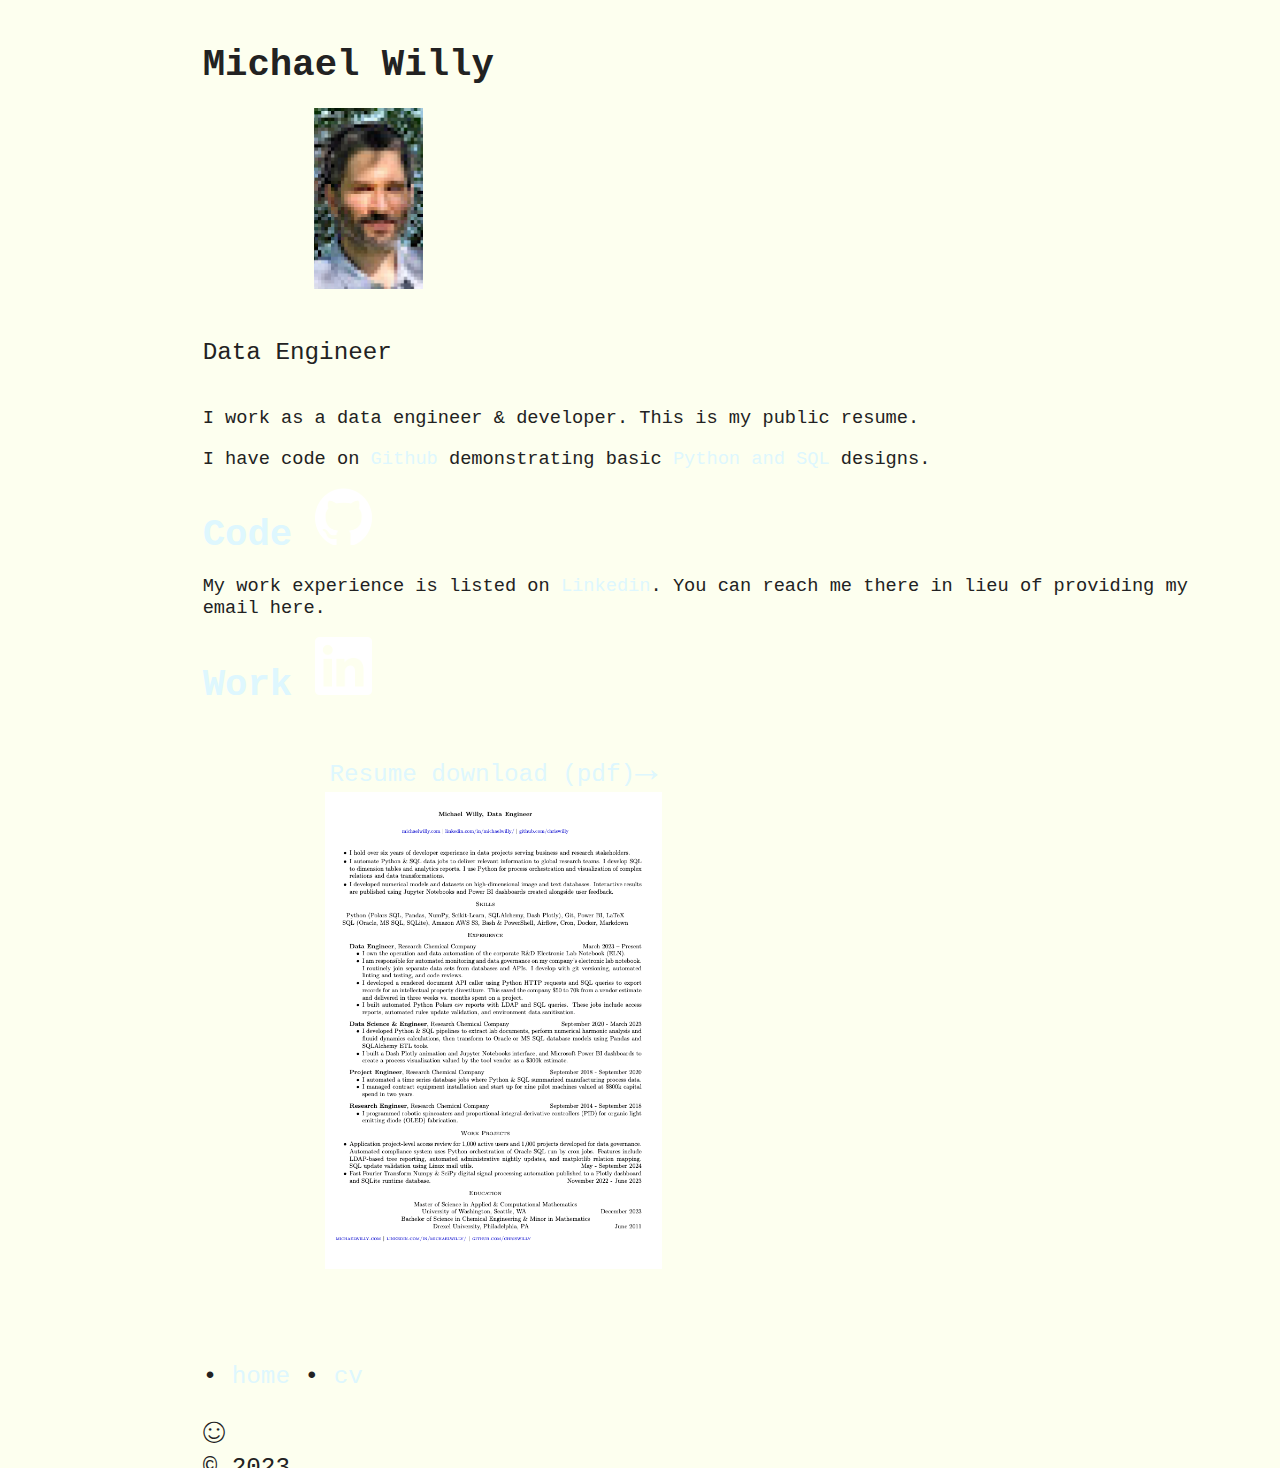
<file: index.html>
<!DOCTYPE html>
<html lang="en">
  <head>
    <meta charset="UTF-8">
    <meta name="viewport" content="width=device-width, initial-scale=1.0">
    <meta http-equiv="X-UA-Compatible" content="ie=edge">
    <meta name="author" content="Michael">

    <title>Michael Willy</title>
    <link rel="stylesheet" type="text/css" href="/style.css">
    <link rel="icon" href="data:,">
  </head>
  <body>

    <br><br>
    <h1>Michael Willy</h1>
    <br><br>

    <div class='imageWrapperMid'>
        <img src='/img/self.jpg' alt='face' title='low resolution image'>
    </div>

    <br><br>
    <h3>Data Engineer</h3>
    <br><br>

    <p>
        I work as a data engineer & developer. This is my public resume.
    </p>
    <p>
        I have code on <a href='https://github.com/chriswilly'>Github</a> demonstrating basic <a href='https://github.com/chriswilly/design_patterns'>Python and SQL</a> designs.
    </p>

    <a href='https://github.com/chriswilly/design_patterns'><div class='imageWrapperLogo'><h2>Code    </h2><img src='/img/company logos/github-mark-white.png' alt='github logo' title='github'></div></a>

    <p>
        My work experience is listed on <a href='https://www.linkedin.com/in/michaelwilly/'>Linkedin</a>. You can reach me there in lieu of providing my email here.
    </p>

    <a href='https://www.linkedin.com/in/michaelwilly/'><div class='imageWrapperLogo'><h2>Work    </h2><img src='/img/company logos/In-White-128@2x.png' alt='linkedin logo' title='linkedin'></div></a>

    <br><br>

    <a href='/cv'><div class='imageWrapperSemiWide'><h3>Resume download (pdf)</h3><h1>&#8594;</h1><img src='/cv/michael.c.willy.pub.tiny.png' alt='pdf resume' title='michael willy resume'></div></a>

    <br><br>
    <br><br>

    <nav>
        <h3>
            &#8226;
            <a href="/">home</a>
            &#8226;
            <a href="/cv">cv</a>
<!--
            &#8226;
            <a href="/notes">notes</a>
            &#8226;
            <a href="/code">code</a>
        -->
        </h3>
    </nav>
<!--  -->
    <br>
    <h2>&#x263a;</h2>
    <br>
    <h3>&copy; 2023</h3>
<!--  -->
  </body>

</html>
</file>
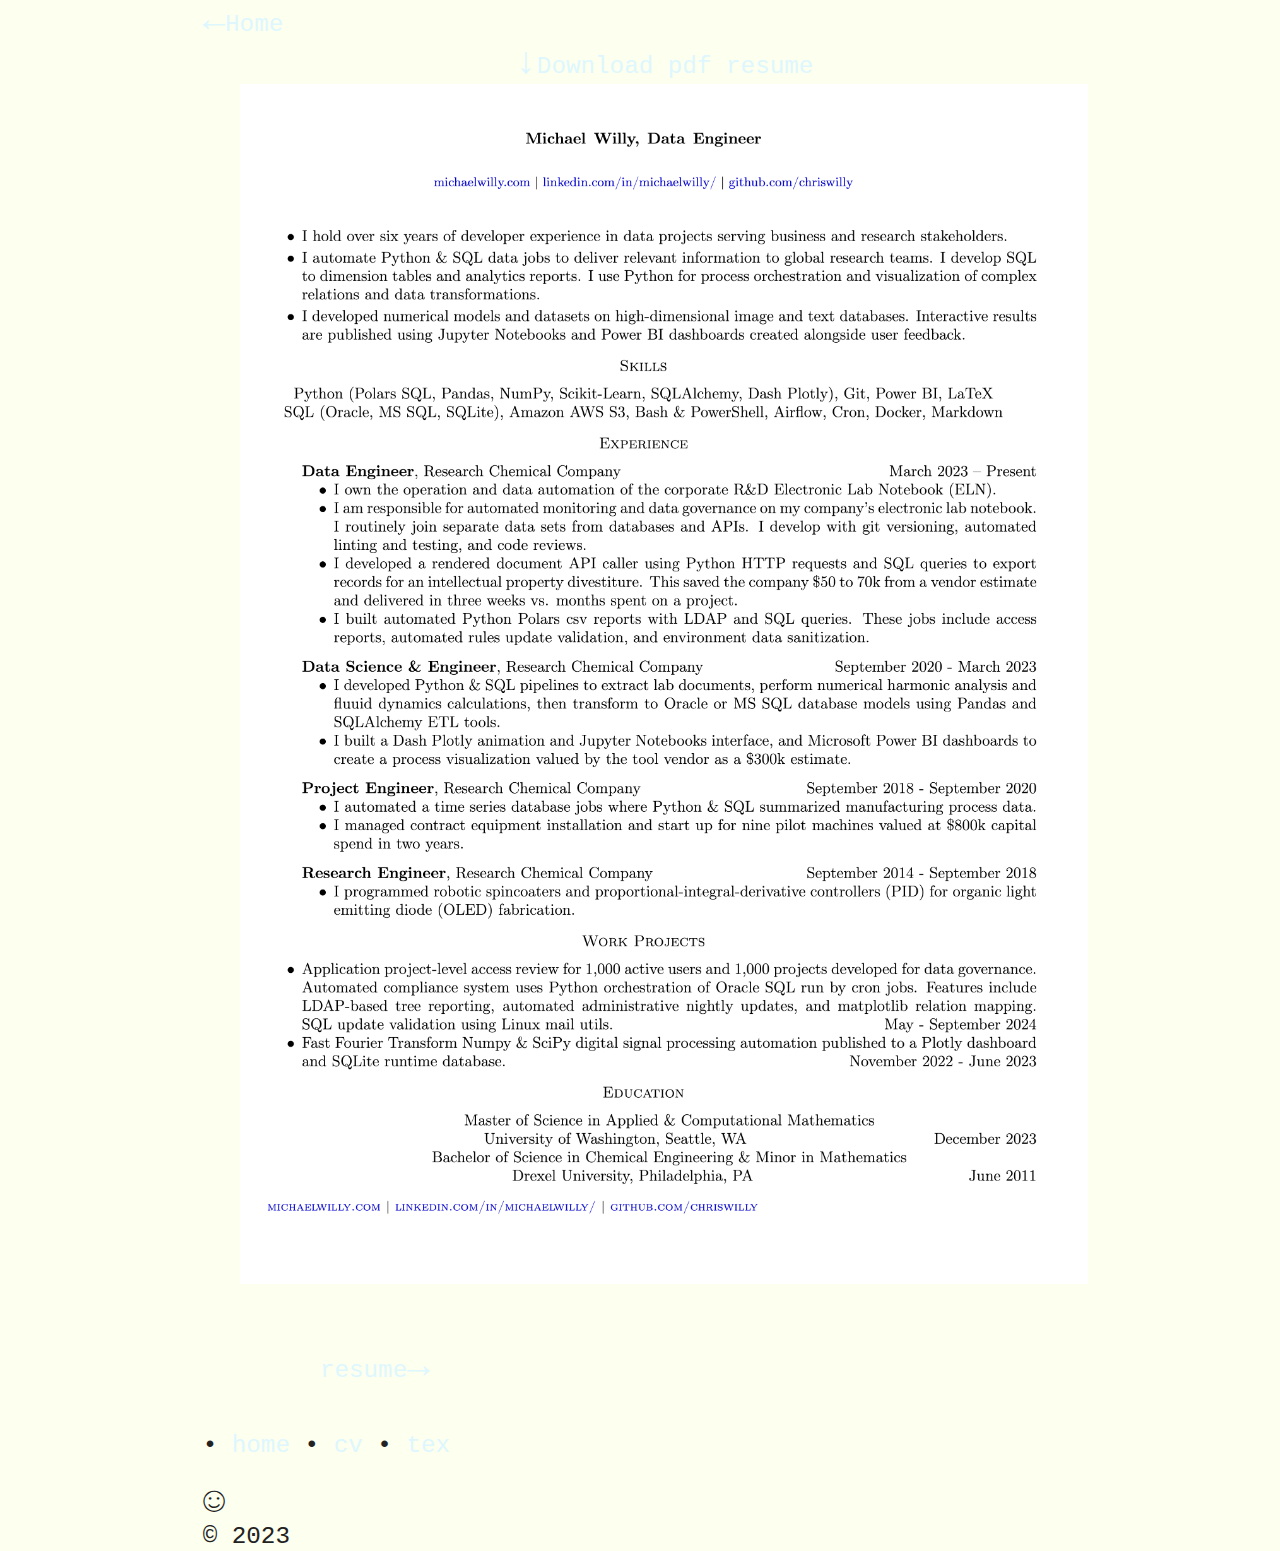
<file: cv/index.html>
<!DOCTYPE html>
<html lang="en">
  <head>
    <meta charset="UTF-8">
    <meta name="viewport" content="width=device-width, initial-scale=1.0">
    <meta http-equiv="X-UA-Compatible" content="ie=edge">
    <meta name="author" content="Michael">

    <title>&lt;mcw&gt;</title>
    <link rel="stylesheet" type="text/css" href="/style.css">
    <link rel="icon" href="data:,">
  </head>
  <body>


    <a href='/'><h1>&#8592;</h1><h3>Home</h3></a><a href='/cv/michael.c.willy.pub.pdf'><div class='imageWrapperWide'><h1>&#8595;</h1><h3>Download pdf resume</h3><br><img src='/cv/michael.c.willy.pub.png' alt='pdf resume' title='michael willy resume'></div></a>

    <br><br>

    <!-- <a href='/cv/resume%20public.svg'><div class='imageWrapperLogo'><h2>SVG Resume</h2><img src='/cv/resume%20public.svg' alt='svg resume' title='michael willy resume'></div></a> -->

    <!-- <a href='/'><h1>&#8594;</h1><h3>LaTex Resume</h3></a> -->

    <a href='/cv/latex'><div class='imageWrapperLogoWide'><img src='/img/company logos/LaTeX_logo_offwhite.svg' alt='latex logo' title='latex'><h3> resume</h3><h1>&#8594;</h1></div></a>

    <br><br>

    <nav>
        <h3>
            &#8226;
            <a href="/">home</a>
            &#8226;
            <a href="/cv">cv</a>
            &#8226;
            <a href="/cv/latex">tex</a>
<!--
            &#8226;
            <a href="/notes">notes</a>
        -->
        </h3>
    </nav>
<!--  -->
    <br>
    <h2>&#x263a;</h2>
    <br>
    <h3>&copy; 2023</h3>
<!--  -->
  </body>

</html>
</file>
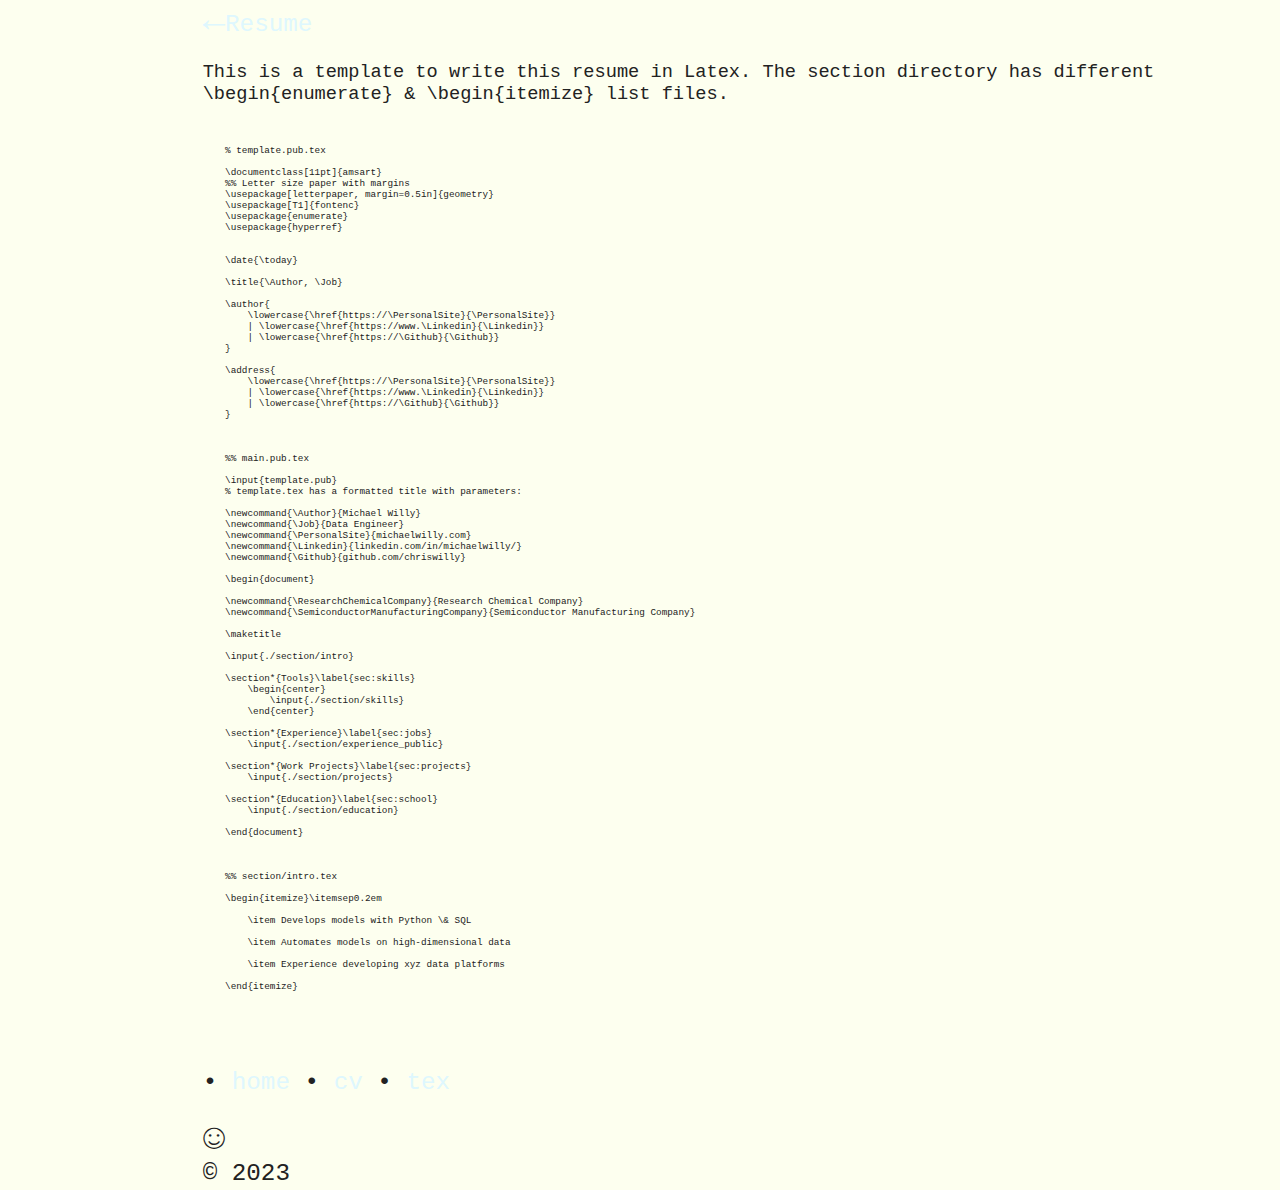
<file: cv/latex.html>
<!DOCTYPE html>
<html lang="en">
  <head>
    <meta charset="UTF-8">
    <meta name="viewport" content="width=device-width, initial-scale=1.0">
    <meta http-equiv="X-UA-Compatible" content="ie=edge">
    <meta name="author" content="Michael">

    <title>&lt;mcw&gt;</title>
    <link rel="stylesheet" type="text/css" href="/style.css">
    <link rel="alternate stylesheet" type="text/css" href="/markdown_style.css">
    <link rel="icon" href="data:,">
  </head>
  <body>

   <a href='/cv'><h1>&#8592;</h1><h3>Resume</h3></a>

    <p>
        This is a template to write this resume in Latex. The section directory has different \begin{enumerate} & \begin{itemize} list files.
    </p>

    <article class="markdown-body"><pre><code>

    % template.pub.tex

    \documentclass[11pt]{amsart}
    %% Letter size paper with margins
    \usepackage[letterpaper, margin=0.5in]{geometry}
    \usepackage[T1]{fontenc}
    \usepackage{enumerate}
    \usepackage{hyperref}


    \date{\today}

    \title{\Author, \Job}

    \author{
        \lowercase{\href{https://\PersonalSite}{\PersonalSite}}
        | \lowercase{\href{https://www.\Linkedin}{\Linkedin}}
        | \lowercase{\href{https://\Github}{\Github}}
    }

    \address{
        \lowercase{\href{https://\PersonalSite}{\PersonalSite}}
        | \lowercase{\href{https://www.\Linkedin}{\Linkedin}}
        | \lowercase{\href{https://\Github}{\Github}}
    }



    %% main.pub.tex

    \input{template.pub}
    % template.tex has a formatted title with parameters:

    \newcommand{\Author}{Michael Willy}
    \newcommand{\Job}{Data Engineer}
    \newcommand{\PersonalSite}{michaelwilly.com}
    \newcommand{\Linkedin}{linkedin.com/in/michaelwilly/}
    \newcommand{\Github}{github.com/chriswilly}

    \begin{document}

    \newcommand{\ResearchChemicalCompany}{Research Chemical Company}
    \newcommand{\SemiconductorManufacturingCompany}{Semiconductor Manufacturing Company}

    \maketitle

    \input{./section/intro}

    \section*{Tools}\label{sec:skills}
        \begin{center}
            \input{./section/skills}
        \end{center}

    \section*{Experience}\label{sec:jobs}
        \input{./section/experience_public}

    \section*{Work Projects}\label{sec:projects}
        \input{./section/projects}

    \section*{Education}\label{sec:school}
        \input{./section/education}

    \end{document}



    %% section/intro.tex

    \begin{itemize}\itemsep0.2em

        \item Develops models with Python \& SQL

        \item Automates models on high-dimensional data

        \item Experience developing xyz data platforms

    \end{itemize}


    </code></pre></article>

    <br><br>

    <nav>
        <h3>
            &#8226;
            <a href="/">home</a>
            &#8226;
            <a href="/cv">cv</a>
            &#8226;
            <a href="/cv/latex">tex</a>
<!--
            &#8226;
            <a href="/notes">notes</a>
        -->
        </h3>
    </nav>
<!--  -->
    <br>
    <h2>&#x263a;</h2>
    <br>
    <h3>&copy; 2023</h3>
<!--  -->
  </body>

</html>
</file>
<file: style.css>
/*
... take css from useful plain text sites ...
*/

/* attributed to https://datatracker.ietf.org/doc/html/draft-mealling-uuid-urn-05 */

@media only screen
and (min-width: 992px)
and (max-width: 1199px) {
    body { font-size: 14pt; }
    div.content { width: 96ex; margin: 0 auto; }
}
@media only screen
and (min-width: 768px)
and (max-width: 991px) {
    body { font-size: 14pt; }
    div.content { width: 96ex; margin: 0 auto; }
}
@media only screen
and (min-width: 480px)
and (max-width: 767px) {
    body { font-size: 13pt; }
    div.content { width: 96ex; margin: 0 auto; }
}
@media only screen
and (max-width: 479px) {
    body { font-size: 11pt; }
    div.content { width: 96ex; margin: 0 auto; }
}
@media only screen
and (min-width : 375px)
and (max-width : 667px) {
    body { font-size: 11pt; }
    div.content { width: 96ex; margin: 0; }
}
@media only screen
and (min-width: 1200px) {
    body { font-size: 14pt; margin: 0 4em; }
    div.content { width: 96ex; margin: 0; }
}
h1, h2, h3, h4, h5, h6, .h1, .h2, .h3, .h4, .h5, .h6 {
    font-weight: bold;
    /* line-height: 0pt; */
    display: inline;
    font-family: monospace;
    font-size: 2em;
}
h3, .h3 {
    font-weight: normal;
/*     line-height: 0pt; */
    text-align: center;
    display: inline;
/*    white-space: pre;*/
    font-family: monospace;
    font-size: 1.3em;
}
pre {
    font-size: 0.5em;
    margin-top: 0px;
    margin-bottom: 0px;
}
.pre {
    white-space: pre;
    font-family: monospace;
}
.header{
    font-weight: bold;
}
.newpage {
    page-break-before: always;
}
.invisible {
    text-decoration: none;
    color: white;
}

@media print {
    body {
        margin-top: 3em;
        font-family: monospace;
        font-size: 12pt;
    }
    h1, h2, h3, h4, h5, h6 {
        font-size: 2em;
    }

    a:link, a:visited {
        color: #def7fe;
        text-decoration: none;
    }
    .noprint {
        display: none;
    }
}

@media screen {
    body {
/*        margin-top: 3em;*/
        font-family: monospace;
        padding-left: 10%;
/*        font-size: 12pt;*/
    }

    .grey, .grey a:link, .grey a:visited {
        color: #def7fe;
    }
    .meta-info {
        background-color: #EEE;
        width: 96ex;
    }
    .top {
        border-top: 7px solid #EEE;
    }
    .pad {
        padding-top: 7px;
        line-height: 24px;
        padding-bottom: 4px;
    }
    .legend   { font-size: 90%; }
    .cplate   { font-size: 70%; border: solid grey 1px; }
/*    
    .bgwhite  { background-color: white; }
    .bgred    { background-color: #F44; }
    .bggrey   { background-color: #666; }
    .bgbrown  { background-color: #840; }
    .bgorange { background-color: #FA0; }
    .bgyellow { background-color: #EE0; }
    .bgmagenta{ background-color: #F4F; }
    .bgblue   { background-color: #66F; }
    .bgcyan   { background-color: #4DD; }
    .bggreen  { background-color: #4F4; }
*/
}
.draftcontent { margin-top:1em;}


/* https://css-tricks.com/dark-modes-with-css/ */
body {
    background-color: #222222;
    color: #fdffef;
    padding-left: 10%;


}
a:link, a:visited {
    color: #def7fe;
    text-decoration: none;
}

@media screen and (prefers-color-scheme: light) {
  body {
    background-color: #fdffef;
    color: #222222;
  }
}


/* attributed to https://stackoverflow.com/a/19759941/9660613 */

.imageWrapperHi {
    height:99%;
    width:100%;
    text-align:center;
    page-break-inside:avoid;
}
.imageWrapperHi img {
    display:inline-block;
    height:100%;
    margin:0 auto;
}

.imageWrapperSemiWide {
    width:58%;
    text-align:center;
    page-break-inside:avoid;
}
.imageWrapperSemiWide img {
    display:inline-block;
    width:58%;
    margin:0 auto;
}

.imageWrapperWide {
    width:92%;
    text-align:center;
    page-break-inside:avoid;
}
.imageWrapperWide img {
    display:inline-block;
    width:92%;
    margin:0 auto;
}

.imageWrapperMid {
    width:33%;
    text-align:center;
    page-break-inside:avoid;
}
.imageWrapperMid img {
    display:inline-block;
    width:33%;
    margin:0 auto;
}

.imageWrapperLogo {
    width:24%;
/*    text-align:justify;*/
    page-break-inside:avoid;
}
.imageWrapperLogo img {
    display:inline-block;
    width:24%;
    margin:0 auto;
}

.imageWrapperLogoWide {
    width:32%;
/*    text-align:justify;*/
    page-break-inside:avoid;
}
.imageWrapperLogoWide img {
    display:inline-block;
    width:32%;
    margin:0 auto;
}
</file>
<file: markdown_style.css>
/*I used the auto generated markdown from sublime text Markdown Preview https://packagecontrol.io/packages/MarkdownPreview thank you*/

body {
  max-width: 980px;
  margin: 16px auto;
}

body .markdown-body
{
  padding: 45px;
}

@font-face {
  font-family: Consolas, "Liberation Mono", Menlo, Courier, monospace;
}

.markdown-body {
  font-family: sans-serif;
  -ms-text-size-adjust: 100%;
  -webkit-text-size-adjust: 100%;
  color: #fdffef; /*  #333333;*/
  overflow: hidden;
  font-family: "Helvetica Neue", Helvetica, "Segoe UI", Arial, freesans, sans-serif;
  font-size: 17px;
  line-height: 1.6;
  word-wrap: break-word;
}

.markdown-body a {
  background: transparent;
}

.markdown-body a:active,
.markdown-body a:hover {
  outline: 0;
}

.markdown-body b,
.markdown-body strong {
  font-weight: bold;
}

.markdown-body mark {
  background: #ff0;
  color: #000;
  font-style: italic;
  font-weight: bold;
}

.markdown-body sub,
.markdown-body sup {
  font-size: 75%;
  line-height: 0;
  position: relative;
  vertical-align: baseline;
}
.markdown-body sup {
  top: -0.5em;
}
.markdown-body sub {
  bottom: -0.25em;
}

.markdown-body h1 {
  font-size: 2em;
  margin: 0.67em 0;
}

.markdown-body img {
  border: 0;
}

.markdown-body hr {
  -moz-box-sizing: content-box;
  box-sizing: content-box;
  height: 0;
}

.markdown-body pre {
  overflow: auto;
}

.markdown-body code,
.markdown-body kbd,
.markdown-body pre,
.markdown-body samp {
  font-family: monospace, monospace;
  font-size: 1em;
}

.markdown-body input {
  color: inherit;
  font: inherit;
  margin: 0;
}

.markdown-body html input[disabled] {
  cursor: default;
}

.markdown-body input {
  line-height: normal;
}

.markdown-body input[type="checkbox"] {
  box-sizing: border-box;
  padding: 0;
}

.markdown-body table {
  border-collapse: collapse;
  border-spacing: 0;
}

.markdown-body td,
.markdown-body th {
  padding: 0;
}

.markdown-body .codehilitetable,
.markdown-body .highlighttable {
  border: 0;
  border-spacing: 0;
}

.markdown-body .codehilitetable tr,
.markdown-body .highlighttable {
  border: 0;
}

.markdown-body .codehilitetable pre,
.markdown-body .codehilitetable div.codehilite,
.markdown-body .highlighttable pre,
.markdown-body .highlighttable div.highlight {
  margin: 0;
}

.markdown-body .linenos,
.markdown-body .code,
.markdown-body .codehilitetable td,
.markdown-body .highlighttable td {
  border: 0;
  padding: 0;
}

.markdown-body td:not(.linenos) .linenodiv {
  padding: 0 !important;
}

.markdown-body .code {
  width: 100%;
}

.markdown-body .linenos div pre,
.markdown-body .linenodiv pre,
.markdown-body .linenodiv {
  border: 0;
  -webkit-border-radius: 0;
  -moz-border-radius: 0;
  border-radius: 0;
  -webkit-border-top-left-radius: 3px;
  -webkit-border-bottom-left-radius: 3px;
  -moz-border-radius-topleft: 3px;
  -moz-border-radius-bottomleft: 3px;
  border-top-left-radius: 3px;
  border-bottom-left-radius: 3px;
}

.markdown-body .code div pre,
.markdown-body .code div {
  border: 0;
  -webkit-border-radius: 0;
  -moz-border-radius: 0;
  border-radius: 0;
  -webkit-border-top-right-radius: 3px;
  -webkit-border-bottom-right-radius: 3px;
  -moz-border-radius-topright: 3px;
  -moz-border-radius-bottomright: 3px;
  border-top-right-radius: 3px;
  border-bottom-right-radius: 3px;
}

.markdown-body * {
  -moz-box-sizing: border-box;
  box-sizing: border-box;
}

.markdown-body input {
  font: 13px Helvetica, arial, freesans, clean, sans-serif, "Segoe UI Emoji", "Segoe UI Symbol";
  line-height: 1.4;
}

.markdown-body a {
  color: #4183c4;
  text-decoration: none;
}

.markdown-body a:hover,
.markdown-body a:focus,
.markdown-body a:active {
  text-decoration: underline;
}

.markdown-body hr {
  height: 0;
  margin: 15px 0;
  overflow: hidden;
  background: transparent;
  border: 0;
  border-bottom: 1px solid #ddd;
}

.markdown-body hr:before,
.markdown-body hr:after {
  display: table;
  content: " ";
}

.markdown-body hr:after {
  clear: both;
}

.markdown-body h1,
.markdown-body h2,
.markdown-body h3,
.markdown-body h4,
.markdown-body h5,
.markdown-body h6 {
  margin-top: 15px;
  margin-bottom: 15px;
  line-height: 1.1;
}

.markdown-body h1 {
  font-size: 30px;
}

.markdown-body h2 {
  font-size: 21px;
}

.markdown-body h3 {
  font-size: 16px;
}

.markdown-body h4 {
  font-size: 14px;
}

.markdown-body h5 {
  font-size: 12px;
}

.markdown-body h6 {
  font-size: 11px;
}

.markdown-body blockquote {
  margin: 0;
}

.markdown-body ul,
.markdown-body ol {
  padding: 0;
  margin-top: 0;
  margin-bottom: 0;
}

.markdown-body ol ol,
.markdown-body ul ol {
  list-style-type: lower-roman;
}

.markdown-body ul ul ol,
.markdown-body ul ol ol,
.markdown-body ol ul ol,
.markdown-body ol ol ol {
  list-style-type: lower-alpha;
}

.markdown-body dd {
  margin-left: 0;
}

.markdown-body code,
.markdown-body pre,
.markdown-body samp {
  font-family: Consolas, "Liberation Mono", Menlo, Courier, monospace;
  font-size: 15px;
}

.markdown-body pre {
  margin-top: 0;
  margin-bottom: 0;
}

.markdown-body kbd {
  background-color: #e7e7e7;
  background-image: -moz-linear-gradient(#fefefe, #e7e7e7);
  background-image: -webkit-linear-gradient(#fefefe, #e7e7e7);
  background-image: linear-gradient(#fefefe, #e7e7e7);
  background-repeat: repeat-x;
  border-radius: 2px;
  border: 1px solid #cfcfcf;
  color: #000;
  padding: 3px 5px;
  line-height: 10px;
  font: 16px Consolas, "Liberation Mono", Menlo, Courier, monospace;
  display: inline-block;
}

.markdown-body>*:first-child {
  margin-top: 0 !important;
}

.markdown-body>*:last-child {
  margin-bottom: 0 !important;
}

.markdown-body .headerlink {
  font: normal 400 16px monospace;
  vertical-align: middle;
  margin-left: -16px;
  float: left;
  display: inline-block;
  text-decoration: none;
  opacity: 0;
  color: #333;
}

.markdown-body .headerlink:focus {
  outline: none;
}

.markdown-body h1 .headerlink {
  margin-top: 0.8rem;
}

.markdown-body h2 .headerlink,
.markdown-body h3 .headerlink {
  margin-top: 0.6rem;
}

.markdown-body h4 .headerlink {
  margin-top: 0.2rem;
}

.markdown-body h5 .headerlink,
.markdown-body h6 .headerlink {
  margin-top: 0;
}

.markdown-body .headerlink:hover,
.markdown-body h1:hover .headerlink,
.markdown-body h2:hover .headerlink,
.markdown-body h3:hover .headerlink,
.markdown-body h4:hover .headerlink,
.markdown-body h5:hover .headerlink,
.markdown-body h6:hover .headerlink {
  opacity: 1;
  text-decoration: none;
}

.markdown-body h1 {
  padding-bottom: 0.3em;
  font-size: 2.25em;
  line-height: 1.2;
  border-bottom: 1px solid #eee;
}

.markdown-body h2 {
  padding-bottom: 0.3em;
  font-size: 1.75em;
  line-height: 1.225;
  border-bottom: 1px solid #eee;
}

.markdown-body h3 {
  font-size: 1.5em;
  line-height: 1.43;
}

.markdown-body h4 {
  font-size: 1.25em;
}

.markdown-body h5 {
  font-size: 1em;
}

.markdown-body h6 {
  font-size: 1em;
  color: #777;
}

.markdown-body p,
.markdown-body blockquote,
.markdown-body ul,
.markdown-body ol,
.markdown-body dl,
.markdown-body table,
.markdown-body pre,
.markdown-body .admonition {
  margin-top: 0;
  margin-bottom: 16px;
}

.markdown-body hr {
  height: 4px;
  padding: 0;
  margin: 16px 0;
  background-color: #e7e7e7;
  border: 0 none;
}

.markdown-body ul,
.markdown-body ol {
  padding-left: 2em;
}

.markdown-body ul ul,
.markdown-body ul ol,
.markdown-body ol ol,
.markdown-body ol ul {
  margin-top: 0;
  margin-bottom: 0;
}

.markdown-body li>p {
  margin-top: 16px;
}

.markdown-body dl {
  padding: 0;
}

.markdown-body dl dt {
  padding: 0;
  margin-top: 16px;
  font-size: 1em;
  font-style: italic;
  font-weight: bold;
}

.markdown-body dl dd {
  padding: 0 16px;
  margin-bottom: 16px;
}

.markdown-body blockquote {
  padding: 0 15px;
  color: #777;
  border-left: 4px solid #ddd;
}

.markdown-body blockquote>:first-child {
  margin-top: 0;
}

.markdown-body blockquote>:last-child {
  margin-bottom: 0;
}

.markdown-body table {
  display: block;
  width: 100%;
  overflow: auto;
  word-break: normal;
  word-break: keep-all;
}

.markdown-body table th {
  font-weight: bold;
}

.markdown-body table th,
.markdown-body table td {
  padding: 6px 13px;
  border: 1px solid #ddd;
}

.markdown-body table tr {
  background-color: #fff;
  border-top: 1px solid #ccc;
}

.markdown-body table tr:nth-child(2n) {
  background-color: #f8f8f8;
}

.markdown-body img {
  max-width: 100%;
  -moz-box-sizing: border-box;
  box-sizing: border-box;
}

.markdown-body code,
.markdown-body samp {
  padding: 0;
  padding-top: 0.2em;
  padding-bottom: 0.2em;
  margin: 0;
  font-size: 85%;
  border-radius: 3px;
}

.markdown-body code:not(.highlight):not(.codehilite), .markdown-body samp {
  background-color: rgba(0,0,0,0.04);
}

.markdown-body code:before,
.markdown-body code:after {
  letter-spacing: -0.2em;
  content: "\00a0";
}

.markdown-body pre>code {
  padding: 0;
  margin: 0;
  font-size: 100%;
  word-break: normal;
  white-space: pre;
  background: transparent;
  border: 0;
}

.markdown-body .codehilite,
.markdown-body .highlight {
  margin-bottom: 16px;
}

.markdown-body .codehilite pre,
.markdown-body .highlight pre,
.markdown-body pre {
  padding: 16px;
  overflow: auto;
  font-size: 85%;
  line-height: 1.45;
}

.markdown-body .codehilite,
.markdown-body .highlight,
.markdown-body pre {
  border-radius: 3px;
}

.markdown-body :not(.highlight) > pre {
  background-color: #f7f7f7;
}

.markdown-body .codehilite pre,
.markdown-body .highlight pre {
  margin-bottom: 0;
  word-break: normal;
}

.markdown-body pre {
  word-wrap: normal;
}

.markdown-body pre code {
  display: inline;
  max-width: initial;
  padding: 0;
  margin: 0;
  overflow: initial;
  line-height: inherit;
  word-wrap: normal;
  background-color: transparent;
  border: 0;
}

.markdown-body pre code:before,
.markdown-body pre code:after {
  content: normal;
}

/* Admonition */
.markdown-body .admonition {
  -webkit-border-radius: 3px;
  -moz-border-radius: 3px;
  position: relative;
  border-radius: 3px;
  border: 1px solid #e0e0e0;
  border-left: 6px solid #333;
  padding: 10px 10px 10px 30px;
}

.markdown-body .admonition table {
  color: #333;
}

.markdown-body .admonition p {
  padding: 0;
}

.markdown-body .admonition-title {
  font-weight: bold;
  margin: 0;
}

.markdown-body .admonition>.admonition-title {
  color: #333;
}

.markdown-body .attention>.admonition-title {
  color: #a6d796;
}

.markdown-body .caution>.admonition-title {
  color: #d7a796;
}

.markdown-body .hint>.admonition-title {
  color: #96c6d7;
}

.markdown-body .danger>.admonition-title {
  color: #c25f77;
}

.markdown-body .question>.admonition-title {
  color: #96a6d7;
}

.markdown-body .note>.admonition-title {
  color: #d7c896;
}

.markdown-body .admonition:before,
.markdown-body .attention:before,
.markdown-body .caution:before,
.markdown-body .hint:before,
.markdown-body .danger:before,
.markdown-body .question:before,
.markdown-body .note:before {
  font: normal normal 16px monospace;
  -moz-osx-font-smoothing: grayscale;
  -webkit-user-select: none;
  -moz-user-select: none;
  -ms-user-select: none;
  user-select: none;
  line-height: 1.5;
  color: #333;
  position: absolute;
  left: 0;
  top: 0;
  padding-top: 10px;
  padding-left: 10px;
}

.markdown-body .admonition:before {
  content: "\f056\00a0";
  color: 333;
}

.markdown-body .attention:before {
  content: "\f058\00a0";
  color: #a6d796;
}

.markdown-body .caution:before {
  content: "\f06a\00a0";
  color: #d7a796;
}

.markdown-body .hint:before {
  content: "\f05a\00a0";
  color: #96c6d7;
}

.markdown-body .danger:before {
  content: "\f057\00a0";
  color: #c25f77;
}

.markdown-body .question:before {
  content: "\f059\00a0";
  color: #96a6d7;
}

.markdown-body .note:before {
  content: "\f040\00a0";
  color: #d7c896;
}

.markdown-body .admonition::after {
  content: normal;
}

.markdown-body .attention {
  border-left: 6px solid #a6d796;
}

.markdown-body .caution {
  border-left: 6px solid #d7a796;
}

.markdown-body .hint {
  border-left: 6px solid #96c6d7;
}

.markdown-body .danger {
  border-left: 6px solid #c25f77;
}

.markdown-body .question {
  border-left: 6px solid #96a6d7;
}

.markdown-body .note {
  border-left: 6px solid #d7c896;
}

.markdown-body .admonition>*:first-child {
  margin-top: 0 !important;
}

.markdown-body .admonition>*:last-child {
  margin-bottom: 0 !important;
}

/* progress bar*/
.markdown-body .progress {
  display: block;
  width: 300px;
  margin: 10px 0;
  height: 24px;
  -webkit-border-radius: 3px;
  -moz-border-radius: 3px;
  border-radius: 3px;
  background-color: #ededed;
  position: relative;
  box-shadow: inset -1px 1px 3px rgba(0, 0, 0, .1);
}

.markdown-body .progress-label {
  position: absolute;
  text-align: center;
  font-weight: bold;
  width: 100%; margin: 0;
  line-height: 24px;
  color: #333;
  text-shadow: 1px 1px 0 #fefefe, -1px -1px 0 #fefefe, -1px 1px 0 #fefefe, 1px -1px 0 #fefefe, 0 1px 0 #fefefe, 0 -1px 0 #fefefe, 1px 0 0 #fefefe, -1px 0 0 #fefefe, 1px 1px 2px #000;
  -webkit-font-smoothing: antialiased !important;
  white-space: nowrap;
  overflow: hidden;
}

.markdown-body .progress-bar {
  height: 24px;
  float: left;
  -webkit-border-radius: 3px;
  -moz-border-radius: 3px;
  border-radius: 3px;
  background-color: #96c6d7;
  box-shadow: inset 0 1px 0 rgba(255, 255, 255, .5), inset 0 -1px 0 rgba(0, 0, 0, .1);
  background-size: 30px 30px;
  background-image: -webkit-linear-gradient(
    135deg, rgba(255, 255, 255, .4) 27%,
    transparent 27%,
    transparent 52%, rgba(255, 255, 255, .4) 52%,
    rgba(255, 255, 255, .4) 77%,
    transparent 77%, transparent
  );
  background-image: -moz-linear-gradient(
    135deg,
    rgba(255, 255, 255, .4) 27%, transparent 27%,
    transparent 52%, rgba(255, 255, 255, .4) 52%,
    rgba(255, 255, 255, .4) 77%, transparent 77%,
    transparent
  );
  background-image: -ms-linear-gradient(
    135deg,
    rgba(255, 255, 255, .4) 27%, transparent 27%,
    transparent 52%, rgba(255, 255, 255, .4) 52%,
    rgba(255, 255, 255, .4) 77%, transparent 77%,
    transparent
  );
  background-image: -o-linear-gradient(
    135deg,
    rgba(255, 255, 255, .4) 27%, transparent 27%,
    transparent 52%, rgba(255, 255, 255, .4) 52%,
    rgba(255, 255, 255, .4) 77%, transparent 77%,
    transparent
  );
  background-image: linear-gradient(
    135deg,
    rgba(255, 255, 255, .4) 27%, transparent 27%,
    transparent 52%, rgba(255, 255, 255, .4) 52%,
    rgba(255, 255, 255, .4) 77%, transparent 77%,
    transparent
  );
}

.markdown-body .progress-100plus .progress-bar {
  background-color: #a6d796;
}

.markdown-body .progress-80plus .progress-bar {
  background-color: #c6d796;
}

.markdown-body .progress-60plus .progress-bar {
  background-color: #d7c896;
}

.markdown-body .progress-40plus .progress-bar {
  background-color: #d7a796;
}

.markdown-body .progress-20plus .progress-bar {
  background-color: #d796a6;
}

.markdown-body .progress-0plus .progress-bar {
  background-color: #c25f77;
}

.markdown-body .candystripe-animate .progress-bar{
  -webkit-animation: animate-stripes 3s linear infinite;
  -moz-animation: animate-stripes 3s linear infinite;
  animation: animate-stripes 3s linear infinite;
}

@-webkit-keyframes animate-stripes {
  0% {
    background-position: 0 0;
  }

  100% {
    background-position: 60px 0;
  }
}

@-moz-keyframes animate-stripes {
  0% {
    background-position: 0 0;
  }

  100% {
    background-position: 60px 0;
  }
}

@keyframes animate-stripes {
  0% {
    background-position: 0 0;
  }

  100% {
    background-position: 60px 0;
  }
}

.markdown-body .gloss .progress-bar {
  box-shadow:
    inset 0 4px 12px rgba(255, 255, 255, .7),
    inset 0 -12px 0 rgba(0, 0, 0, .05);
}

/* MultiMarkdown Critic Blocks */
.markdown-body .critic_mark {
  background: #ff0;
}

.markdown-body .critic_delete {
  color: #c82829;
  text-decoration: line-through;
}

.markdown-body .critic_insert {
  color: #718c00 ;
  text-decoration: underline;
}

.markdown-body .critic_comment {
  color: #8e908c;
  font-style: italic;
}

.markdown-body .headeranchor {
  font: normal normal 16px monospace;
  line-height: 1;
  display: inline-block;
  text-decoration: none;
  -webkit-font-smoothing: antialiased;
  -moz-osx-font-smoothing: grayscale;
  -webkit-user-select: none;
  -moz-user-select: none;
  -ms-user-select: none;
  user-select: none;
}

.headeranchor:before {
  content: '\e157';
}

.markdown-body .task-list-item {
  list-style-type: none;
}

.markdown-body .task-list-item+.task-list-item {
  margin-top: 3px;
}

.markdown-body .task-list-item input {
  margin: 0 4px 0.25em -20px;
  vertical-align: middle;
}

.markdown-body diagram-div, .markdown-body div.uml-sequence-diagram, .markdown-body, div.uml-flowchart {
  overflow: auto;
}

/* Media */
@media only screen and (min-width: 480px) {
  .markdown-body {
    font-size:14px;
  }
}

@media only screen and (min-width: 768px) {
  .markdown-body {
    font-size:16px;
  }
}

@media print {
  .markdown-body * {
    background: transparent !important;
    color: black !important;
    filter:none !important;
    -ms-filter: none !important;
  }

  .markdown-body {
    font-size:14pt;
    max-width:100%;
    outline:none;
    border: 0;
  }

  .markdown-body a,
  .markdown-body a:visited {
    text-decoration: underline;
  }

  .markdown-body .headeranchor-link {
    display: none;
  }

  .markdown-body a[href]:after {
    content: " (" attr(href) ")";
  }

  .markdown-body abbr[title]:after {
    content: " (" attr(title) ")";
  }

  .markdown-body .ir a:after,
  .markdown-body a[href^="javascript:"]:after,
  .markdown-body a[href^="#"]:after {
    content: "";
  }

  .markdown-body pre {
    white-space: pre;
    white-space: pre-wrap;
    word-wrap: break-word;
  }

  .markdown-body pre,
  .markdown-body blockquote {
    border: 1px solid #999;
    padding-right: 1em;
    page-break-inside: avoid;
  }

  .markdown-body .progress,
  .markdown-body .progress-bar {
    -moz-box-shadow: none;
    -webkit-box-shadow: none;
    box-shadow: none;
  }

  .markdown-body .progress {
    border: 1px solid #ddd;
  }

  .markdown-body .progress-bar {
    height: 22px;
    border-right: 1px solid #ddd;
  }

  .markdown-body tr,
  .markdown-body img {
    page-break-inside: avoid;
  }

  .markdown-body img {
    max-width: 100% !important;
  }

  .markdown-body p,
  .markdown-body h2,
  .markdown-body h3 {
    orphans: 3;
    widows: 3;
  }

  .markdown-body h2,
  .markdown-body h3 {
    page-break-after: avoid;
  }
}
</style><style>/*GitHub*/
.highlight {background-color:#f7f7f7;color:#333333;}
.highlight .hll {background-color:#ffffcc;}
.highlight .c{color:#999988;font-style:italic}
.highlight .err{color:#a61717;background-color:#e3d2d2}
.highlight .k{font-weight:bold}
.highlight .o{font-weight:bold}
.highlight .cm{color:#999988;font-style:italic}
.highlight .cp{color:#999999;font-weight:bold}
.highlight .c1{color:#999988;font-style:italic}
.highlight .cs{color:#999999;font-weight:bold;font-style:italic}
.highlight .gd{color:#000000;background-color:#ffdddd}
.highlight .ge{font-style:italic}
.highlight .gr{color:#aa0000}
.highlight .gh{color:#999999}
.highlight .gi{color:#000000;background-color:#ddffdd}
.highlight .go{color:#888888}
.highlight .gp{color:#555555}
.highlight .gs{font-weight:bold}
.highlight .gu{color:#800080;font-weight:bold}
.highlight .gt{color:#aa0000}
.highlight .kc{font-weight:bold}
.highlight .kd{font-weight:bold}
.highlight .kn{font-weight:bold}
.highlight .kp{font-weight:bold}
.highlight .kr{font-weight:bold}
.highlight .kt{color:#445588;font-weight:bold}
.highlight .m{color:#009999}
.highlight .s{color:#dd1144}
.highlight .n{color:#333333}
.highlight .na{color:teal}
.highlight .nb{color:#0086b3}
.highlight .nc{color:#445588;font-weight:bold}
.highlight .no{color:teal}
.highlight .ni{color:purple}
.highlight .ne{color:#990000;font-weight:bold}
.highlight .nf{color:#990000;font-weight:bold}
.highlight .nn{color:#555555}
.highlight .nt{color:navy}
.highlight .nv{color:teal}
.highlight .ow{font-weight:bold}
.highlight .w{color:#bbbbbb}
.highlight .mf{color:#009999}
.highlight .mh{color:#009999}
.highlight .mi{color:#009999}
.highlight .mo{color:#009999}
.highlight .sb{color:#dd1144}
.highlight .sc{color:#dd1144}
.highlight .sd{color:#dd1144}
.highlight .s2{color:#dd1144}
.highlight .se{color:#dd1144}
.highlight .sh{color:#dd1144}
.highlight .si{color:#dd1144}
.highlight .sx{color:#dd1144}
.highlight .sr{color:#009926}
.highlight .s1{color:#dd1144}
.highlight .ss{color:#990073}
.highlight .bp{color:#999999}
.highlight .vc{color:teal}
.highlight .vg{color:teal}
.highlight .vi{color:teal}
.highlight .il{color:#009999}
.highlight .gc{color:#999;background-color:#EAF2F5}
</file>
